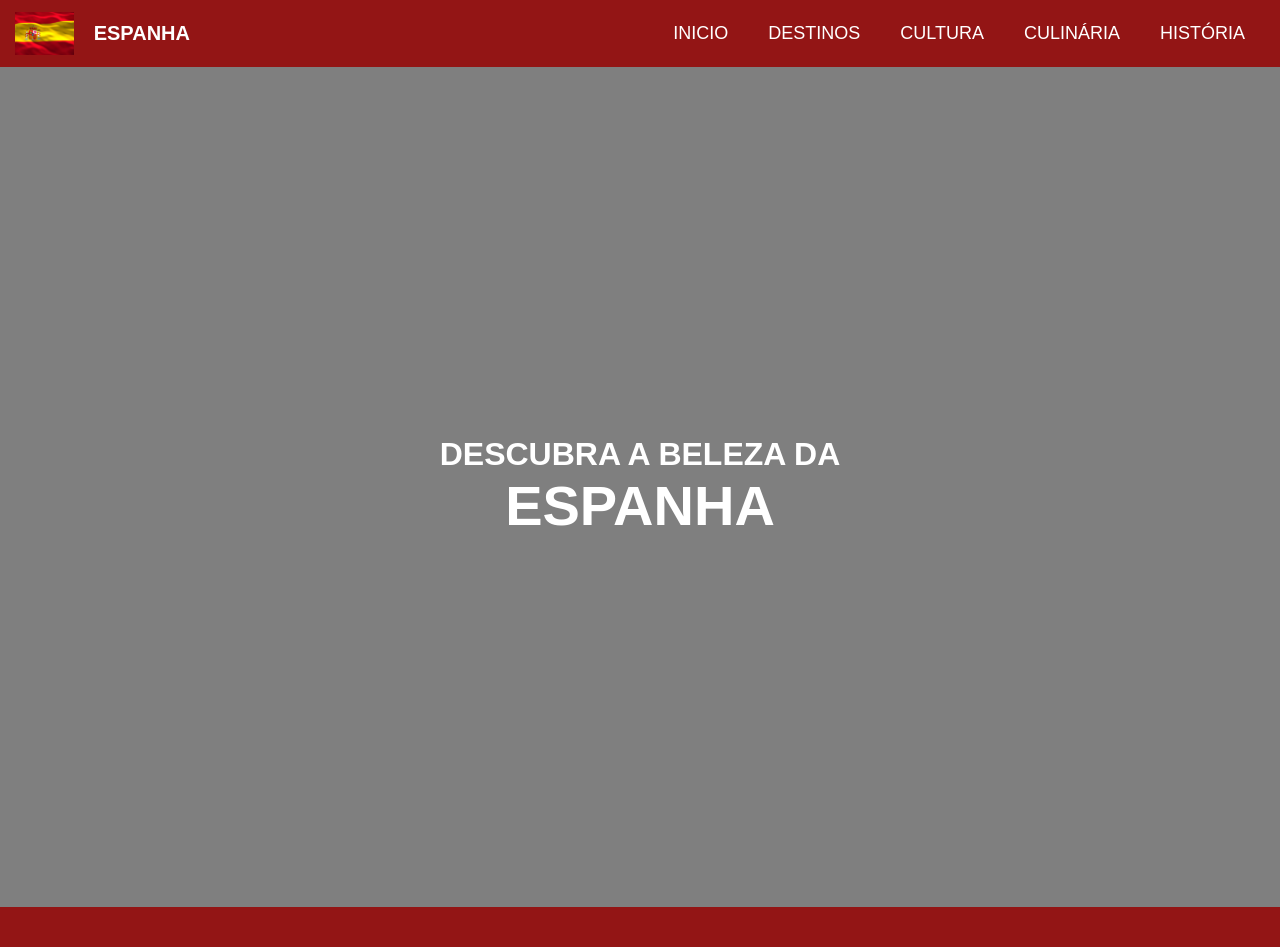
<file: index.html>
<!DOCTYPE html>
<html lang="pt-br">
<head>
    <meta charset="UTF-8">
    <meta name="viewport" content="width=device-width, initial-scale=1.0">
    <title>Espanha</title>
    <link rel="stylesheet" href="estilo.css" type="text/css">
</head>
<body>
    <header>
        <div class="container"> 
            <img src="img/espanha.jpg" alt="bandeira Espanha"> 
            <h1>ESPANHA</h1>  
            
            <ul>
                <li><a href="index.html">INICIO</a></li>
                <li><a href="destinos.html">DESTINOS</a></li>
                <li><a href="cultura.html">CULTURA</a></li>
                <li><a href="culinaria.html">CULINÁRIA</a></li>
                <li><a href="historia.html">HISTÓRIA</a></li>
            </ul>
        </div>
    </header>

    <main>
        <section class="hero">
            <div class="hero-content">
                <h3>DESCUBRA A BELEZA DA</h3>
                <h1>ESPANHA</h1>
            </div>
        </section>
    </main>

    <footer></footer>
</body>
</html>
</file>
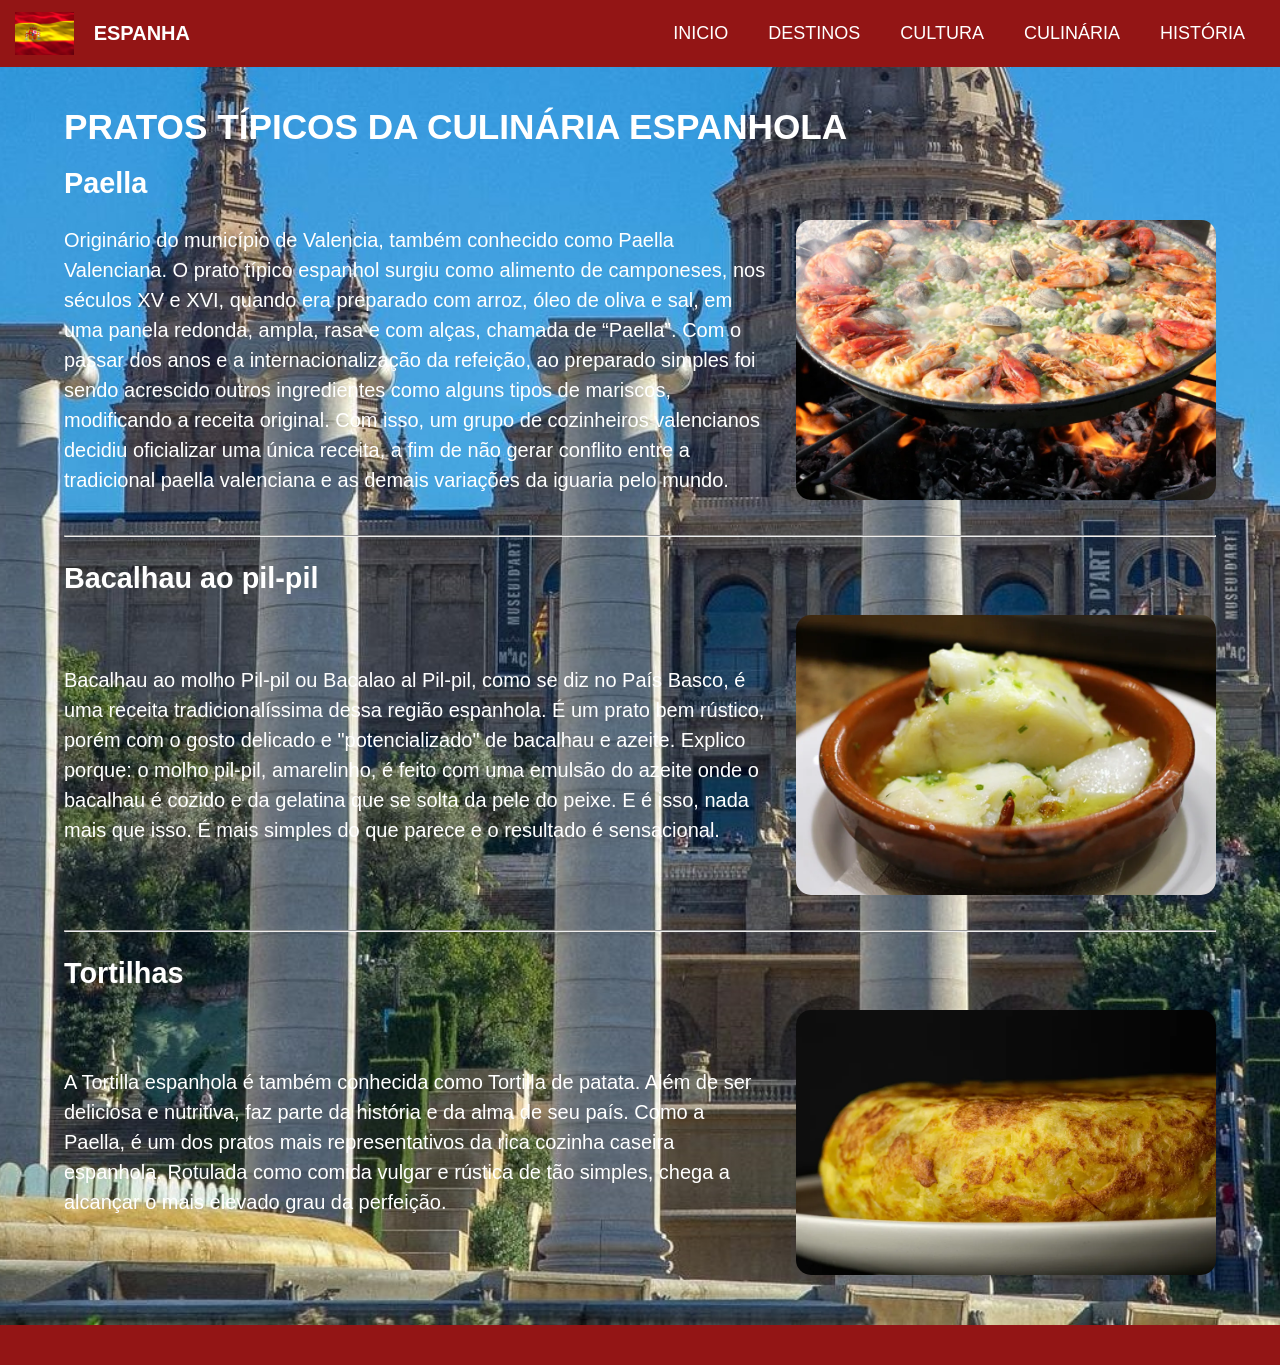
<file: culinaria.html>
<!DOCTYPE html>
<html lang="pt-br">
<head>
    <meta charset="UTF-8">
    <meta name="viewport" content="width=device-width, initial-scale=1.0">
    <link rel="stylesheet" href="estilo.css" type="text/css">
    <title>Espanha</title>
</head>
<body>
    <header>
        <div class="container"> 
            <img src="img/espanha.jpg" alt="bandeira Espanha"> 
            <h1>ESPANHA</h1>  

            <ul>
                <li><a href="index.html">INICIO</a></li>
                <li><a href="destinos.html">DESTINOS</a></li>
                <li><a href="cultura.html">CULTURA</a></li>
                <li><a href="culinaria.html">CULINÁRIA</a></li>
                <li><a href="historia.html">HISTÓRIA</a></li>
            </ul>
        </div>
    </header>

    <main id="culinaria">
        <h1>PRATOS TÍPICOS DA CULINÁRIA ESPANHOLA</h1>

        <h2>Paella</h2>
        <div class="culinaria1">
            <div id="um">
                <p>Originário do município de Valencia, também conhecido como Paella Valenciana. O prato típico espanhol surgiu como alimento de camponeses, nos séculos XV e XVI, quando era preparado com arroz, óleo de oliva e sal, em uma panela redonda, ampla, rasa e com alças, chamada de “Paella”. Com o passar dos anos e a internacionalização da refeição, ao preparado simples foi sendo acrescido outros ingredientes como alguns tipos de mariscos, modificando a receita original. Com isso, um grupo de cozinheiros valencianos decidiu oficializar uma única receita, a fim de não gerar conflito entre a tradicional paella valenciana e as demais variações da iguaria pelo mundo.</p>
            </div> 

            <div id="dois">
                <img src="img/paella.webp" alt="prato paella">
            </div>
        </div>

        <hr>

        <h2>Bacalhau ao pil-pil</h2>
        <div class="culinaria2">
            <div id="tres">
                <p>Bacalhau ao molho Pil-pil ou Bacalao al Pil-pil, como se diz no País Basco, é uma receita tradicionalíssima dessa região espanhola. É um prato bem rústico, porém com o gosto delicado e "potencializado" de bacalhau e azeite. Explico porque: o molho pil-pil, amarelinho, é feito com uma emulsão do azeite onde o bacalhau é cozido e da gelatina que se solta da pele do peixe. E é isso, nada mais que isso. É mais simples do que parece e o resultado é sensacional.</p>
            </div>
                
            <div id="quatro">
                <img src="img/bacalhau-ao-pil-pil-bacalao.webp" alt="bacalhau ao pil-pil">
            </div>
        </div>

        <hr>

        <h2>Tortilhas</h2>
        <div class="culinaria3">
            <div id="cinco">
                <p>A Tortilla espanhola é também conhecida como Tortilla de patata. Além de ser deliciosa e nutritiva, faz parte da história e da alma de seu país. Como a Paella, é um dos pratos mais representativos da rica cozinha caseira espanhola. Rotulada como comida vulgar e rústica de tão simples, chega a alcançar o mais elevado grau da perfeição.</p>
            </div>

            <div id="seis">
                <img src="img/tortilla-espanhola-ovo-batata.webp" alt="tortilla espanhola">
            </div>
        </div>
    </main>

    <footer></footer>
</body>
</html>
</file>
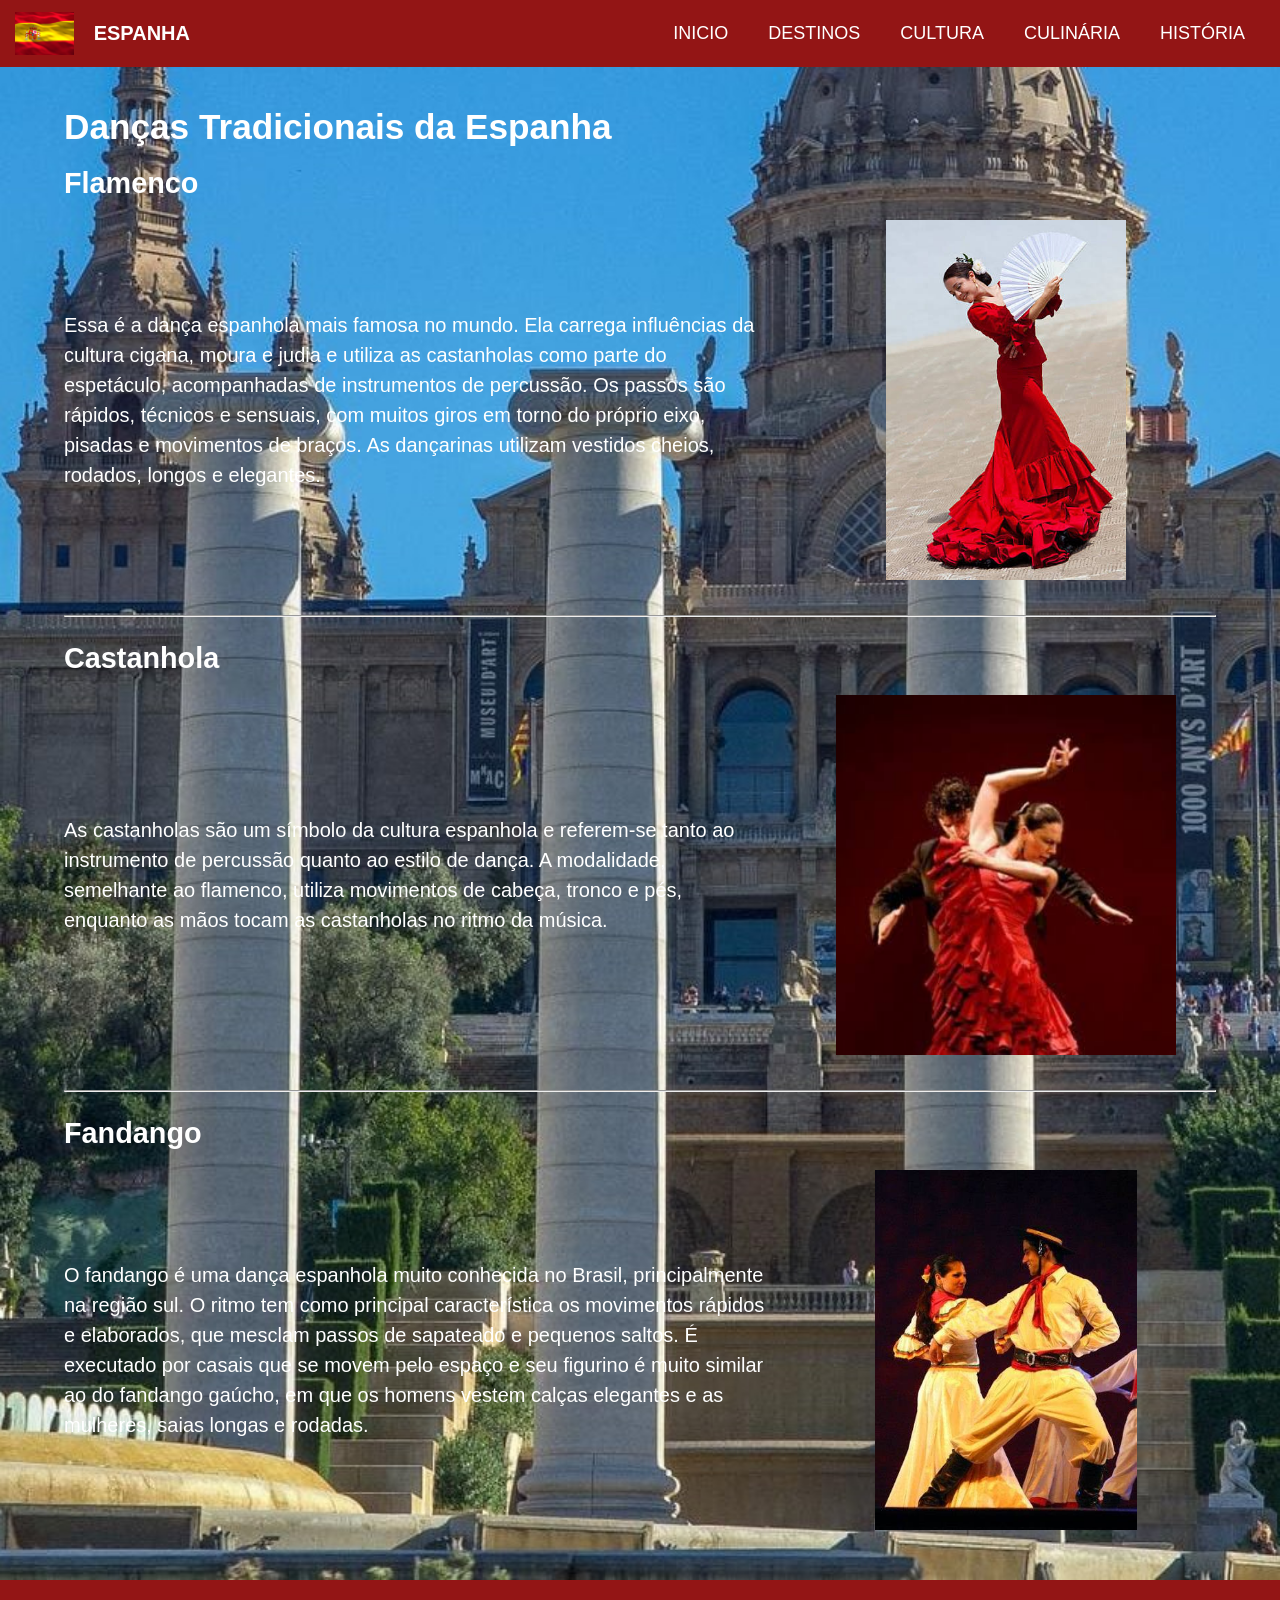
<file: cultura.html>
<!DOCTYPE html>
<html lang="pt-br">
<head>
    <meta charset="UTF-8">
    <meta name="viewport" content="width=device-width, initial-scale=1.0">
    <title>Espanha</title>
    <link rel="stylesheet" href="estilo.css" type="text/css">
</head>
<body>
    <header>
        <div class="container"> 
            <img src="img/espanha.jpg" alt="bandeira Espanha"> 
            <h1>ESPANHA</h1>  
            
            <ul>
                <li><a href="index.html">INICIO</a></li>
                <li><a href="destinos.html">DESTINOS</a></li>
                <li><a href="cultura.html">CULTURA</a></li>
                <li><a href="culinaria.html">CULINÁRIA</a></li>
                <li><a href="historia.html">HISTÓRIA</a></li>
            </ul>
        </div>
    </header>

    <main class="cultura">
        <h1>Danças Tradicionais da Espanha</h1>

        <h2><strong>Flamenco</strong></h2>
        <div class="cultura1">
            <div class="um">
                <p>Essa é a dança espanhola mais famosa no mundo. Ela carrega influências da cultura cigana, moura e judia e utiliza as castanholas como parte do espetáculo, acompanhadas de instrumentos de percussão. Os passos são rápidos, técnicos e sensuais, com muitos giros em torno do próprio eixo, pisadas e movimentos de braços. As dançarinas utilizam vestidos cheios, rodados, longos e elegantes.</p>
            </div> 

            <div class="dois">
                <img src="img/flaminco.jpg" alt="dança flamenco">
            </div>
        </div>

        <hr>

        <h2><strong>Castanhola</strong></h2>
        <div class="cultura2">
            <div class="tres">
                <p>As castanholas são um símbolo da cultura espanhola e referem-se tanto ao instrumento de percussão quanto ao estilo de dança. A modalidade, semelhante ao flamenco, utiliza movimentos de cabeça, tronco e pés, enquanto as mãos tocam as castanholas no ritmo da música.</p>
            </div>
                
            <div class="quatro">
                <img src="img/castanholas.jpg" alt="castanholas">
            </div>
        </div>

        <hr>

        <h2><strong>Fandango</strong></h2>
        <div class="cultura3">
            <div class="cinco">
                <p>O fandango é uma dança espanhola muito conhecida no Brasil, principalmente na região sul. O ritmo tem como principal característica os movimentos rápidos e elaborados, que mesclam passos de sapateado e pequenos saltos. É executado por casais que se movem pelo espaço e seu figurino é muito similar ao do fandango gaúcho, em que os homens vestem calças elegantes e as mulheres, saias longas e rodadas.</p>
            </div>

            <div class="seis">
                <img src="img/fandango.jpg" alt="fandango">
            </div>
        </div>
    </main>

    <footer></footer>
</body>
</html>
</file>
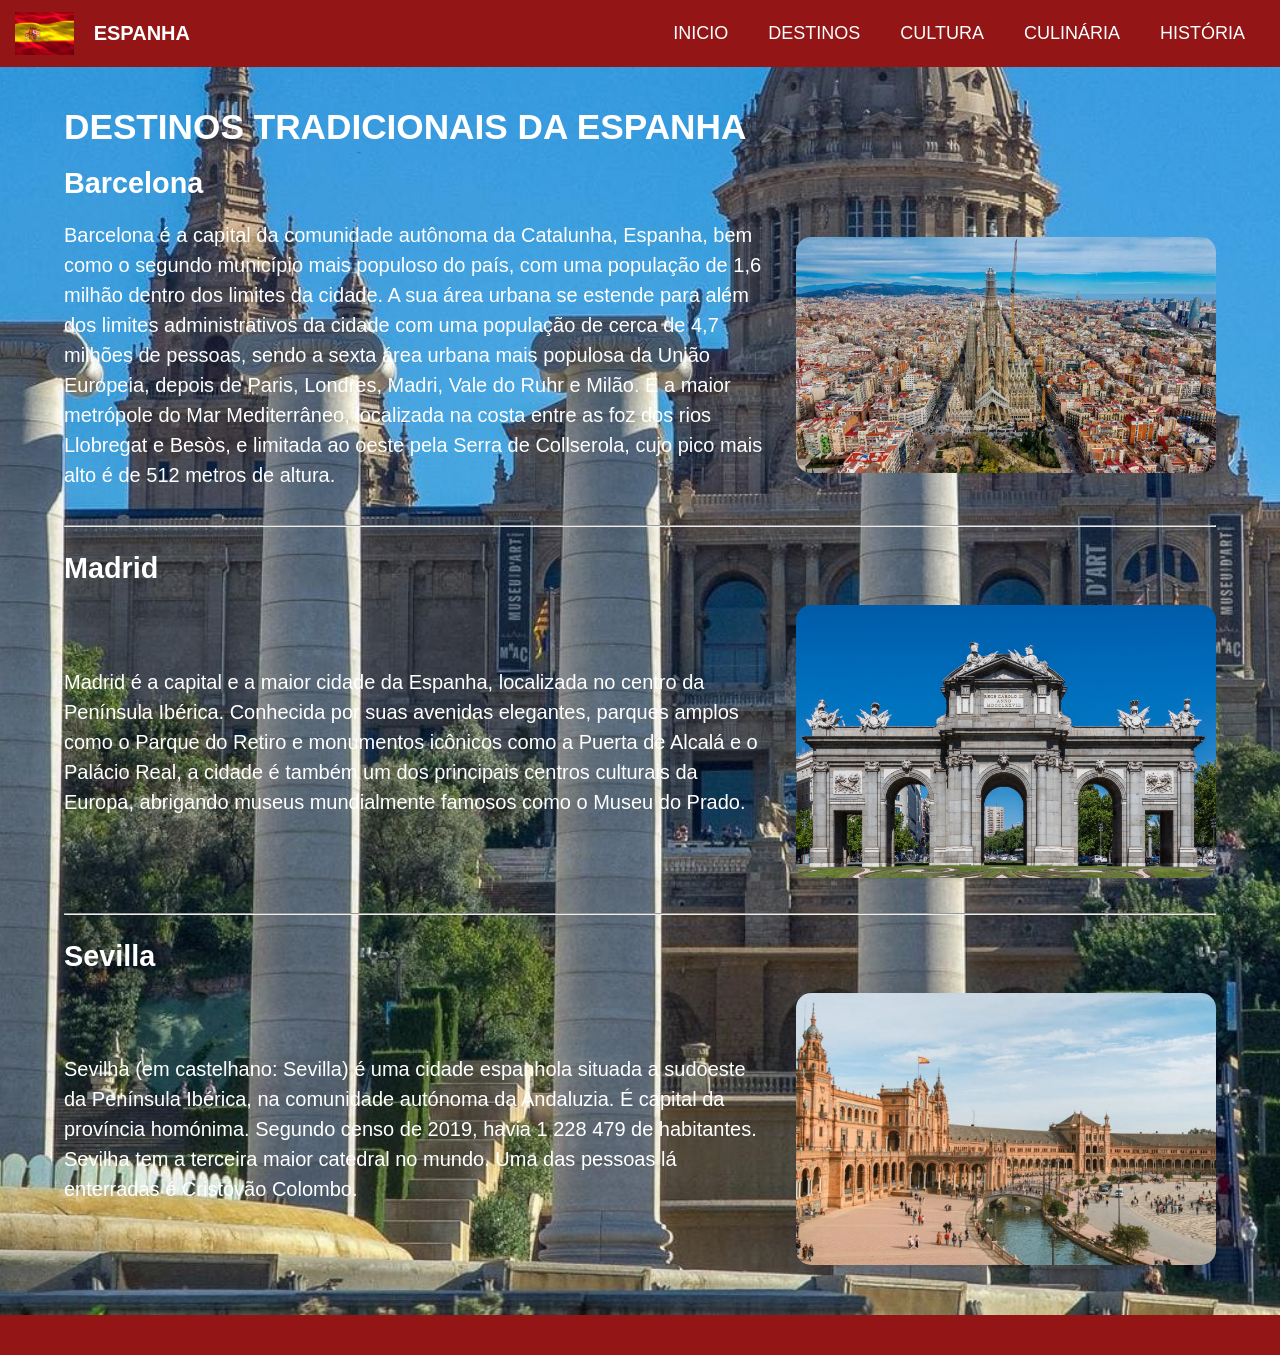
<file: destinos.html>
<!DOCTYPE html>
<html lang="pt-br">
<head>
    <meta charset="UTF-8">
    <meta name="viewport" content="width=device-width, initial-scale=1.0">
    <title>Espanha</title>
    <link rel="stylesheet" href="estilo.css" type="text/css">
</head>
<body>
    <header>
        <div class="container"> 
            <img src="img/espanha.jpg" alt="bandeira Espanha"> 
            <h1>ESPANHA</h1>  
            
            <ul>
                <li><a href="inicio.html">INICIO</a></li>
                <li><a href="destinos.html">DESTINOS</a></li>
                <li><a href="cultura.html">CULTURA</a></li>
                <li><a href="culinaria.html">CULINÁRIA</a></li>
                <li><a href="historia.html">HISTÓRIA</a></li>
            </ul>
        </div>
    </header>

    <main class="destinos">
        <h1>DESTINOS TRADICIONAIS DA ESPANHA</h1>

        <h2>Barcelona</h2>
        <div class="destinos1">
            <div class="um">
                <p>Barcelona é a capital da comunidade autônoma da Catalunha, Espanha, bem como o segundo município mais populoso do país, com uma população de 1,6 milhão dentro dos limites da cidade. A sua área urbana se estende para além dos limites administrativos da cidade com uma população de cerca de 4,7 milhões de pessoas, sendo a sexta área urbana mais populosa da União Europeia, depois de Paris, Londres, Madri, Vale do Ruhr e Milão. É a maior metrópole do Mar Mediterrâneo, localizada na costa entre as foz dos rios Llobregat e Besòs, e limitada ao oeste pela Serra de Collserola, cujo pico mais alto é de 512 metros de altura.</p>
            </div> 

            <div class="dois">
                <img src="img/barcelona igreja.webp" alt="barcelona">
            </div>
        </div>

        <hr>

        <h2>Madrid</h2>
        <div class="destinos2">
            <div id="tres">
                <p>Madrid é a capital e a maior cidade da Espanha, localizada no centro da Península Ibérica. Conhecida por suas avenidas elegantes, parques amplos como o Parque do Retiro e monumentos icônicos como a Puerta de Alcalá e o Palácio Real, a cidade é também um dos principais centros culturais da Europa, abrigando museus mundialmente famosos como o Museu do Prado.</p>
            </div>
                
            <div class="quatro">
                <img src="img/Puerta_de_Alcalá,_Madrid.jpg" alt="madrid">
            </div>
        </div>

        <hr>

        <h2>Sevilla</h2>
        <div class="destinos3">
            <div id="cinco">
                <p>Sevilha (em castelhano: Sevilla) é uma cidade espanhola situada a sudoeste da Península Ibérica, na comunidade autónoma da Andaluzia. É capital da província homónima. Segundo censo de 2019, havia 1 228 479 de habitantes. Sevilha tem a terceira maior catedral no mundo. Uma das pessoas lá enterradas é Cristóvão Colombo.</p>
            </div>

            <div id="seis">
                <img src="img/sevilla.webp" alt="sevilla">
            </div>
        </div>
    </main>

    <footer></footer>
</body>
</html>
</file>
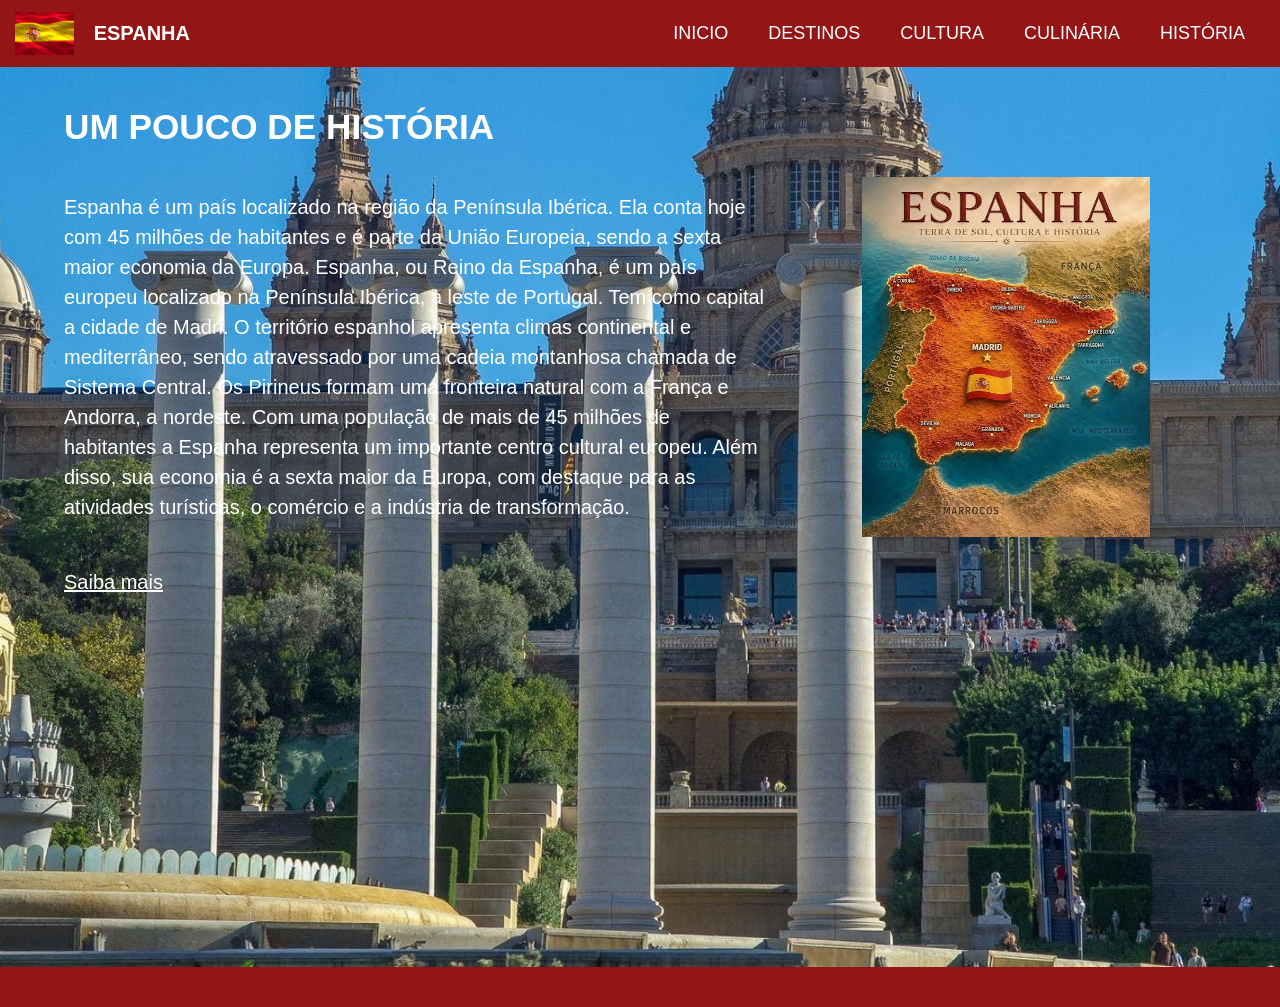
<file: historia.html>
<!DOCTYPE html>
<html lang="pt-br">
<head>
    <meta charset="UTF-8">
    <meta name="viewport" content="width=device-width, initial-scale=1.0">
    <title>Espanha</title>
    <link rel="stylesheet" href="estilo.css" type="text/css">
</head>
<body>
    <header>
        <div class="container"> 
            <img src="img/espanha.jpg" alt="bandeira Espanha"> 
            <h1>ESPANHA</h1>  
            
            <ul>
                <li><a href="index.html">INICIO</a></li>
                <li><a href="destinos.html">DESTINOS</a></li>
                <li><a href="cultura.html">CULTURA</a></li>
                <li><a href="culinaria.html">CULINÁRIA</a></li>
                <li><a href="historia.html">HISTÓRIA</a></li>
            </ul>
        </div>
    </header>

    <main class="historia">
        <h1>UM POUCO DE HISTÓRIA</h1>

        <div class="historia1">
            <div class="um">
                <p>Espanha é um país localizado na região da Península Ibérica. Ela conta hoje com 45 milhões de habitantes e é parte da União Europeia, sendo a sexta maior economia da Europa. Espanha, ou Reino da Espanha, é um país europeu localizado na Península Ibérica, a leste de Portugal. Tem como capital a cidade de Madri. O território espanhol apresenta climas continental e mediterrâneo, sendo atravessado por uma cadeia montanhosa chamada de Sistema Central. Os Pirineus formam uma fronteira natural com a França e Andorra, a nordeste. Com uma população de mais de 45 milhões de habitantes a Espanha representa um importante centro cultural europeu. Além disso, sua economia é a sexta maior da Europa, com destaque para as atividades turísticas, o comércio e a indústria de transformação.</p>
            </div> 

            <div class="dois">
                <img src="img/HISTORIA ESPANHA.jpg" alt="historia">
            </div>
        </div>

        <p class="link"><a href="https://pt.wikipedia.org/wiki/Espanha">Saiba mais</a></p>
    </main>

    <footer></footer>
</body>
</html>
</file>
<file: estilo.css>
/* cabeçalho pasta (long.html)*/

* {
    padding: 0px;
    margin: 0px;
    color: white;
    font-family: Arial, Helvetica, sans-serif;
    box-sizing: border-box;
}

img {
    max-width: 100%;
    height: auto;
}

.container {
    width: 100%;
    min-height: 60px;
    height: auto;
    background-color: rgb(147, 21, 21);
    display: flex;
    flex-wrap: wrap;
    align-items: center;
    padding: 8px 15px;
    gap: 10px;
}

.container img {
    width: auto;
    max-width: 110px;
    height: 44px;
    object-fit: contain;
    padding: 0;
    margin-right: 10px;
    display: block;
}

.container h1 {
    margin-right: auto;
    font-size: 20px;
    font-family: Arial, Helvetica, sans-serif;
}

.container ul {
    display: flex;
    flex-wrap: wrap;
    list-style-type: none;
    justify-content: center;
}

.container p {
    font-size: 20px;
    margin: 0px 10px;
}

.container li {
    display: inline;
    font-size: 18px;
    list-style-type: none;
}

.container li a {
    text-decoration: none;
    padding: 15px 20px;
    display: inline-block;
    transition: background .3s;
}

.container li a:hover {
    color: black;
    background-color: rgba(248, 205, 12, 0.852);
}

.hero {
    /* Utilizando uma imagem de alta qualidade da Sagrada Família via Unsplash */
    background: linear-gradient(rgba(0,0,0,0.5), rgba(0,0,0,0.5)), url('https://images.unsplash.com/photo-1583422409516-2895a77efded?auto=format&fit=crop&w=1920&q=80') no-repeat center center/cover;
    min-height: calc(100vh - 60px);
    display: flex;
    justify-content: center;
    align-items: center;
    text-align: center;
    color: #fff;
    padding: 20px;
}

.hero-content h1 {
    font-size: clamp(2.2rem, 6vw, 3.5rem);
    color: #fff;
}

.hero-content h3 {
    font-size: clamp(1.2rem, 3vw, 2rem);
    text-align: left;
}
/*fim main*/

/* Rodapé */
footer {
    text-align: center;
    padding: 20px;
    background-color: rgb(147, 21, 21);
    color: #fff;
    font-size: 0.9rem;
    min-height: 40px;
    width: 100%;
}

/* =========================================================
   ESTILO UNIFICADO E RESPONSIVO PARA AS PÁGINAS INTERNAS
   (Destinos, Culinária, História e Cultura)
   ========================================================= */

.destinos,
#culinaria,
.historia,
.cultura {
    background-image: url("img/barcelona\ \(1\).jpg");
    background-size: cover;
    background-position: center;
    background-repeat: no-repeat;
    width: 100%;
    min-height: 100vh;
    display: block;
    padding: 20px 5%;
}

.destinos h1,
#culinaria h1,
.historia h1,
.cultura h1 {
    margin: 20px 0;
    border-radius: 15px;
    text-align: left;
    font-size: clamp(1.6rem, 4vw, 2.2rem);
}

.destinos h2,
#culinaria h2,
.cultura h2 {
    text-align: left;
    margin: 20px 0 10px 0;
    font-size: clamp(1.3rem, 3vw, 1.8rem);
}

.destinos p,
#culinaria p,
.historia p,
.cultura p {
    text-align: left;
    margin: 10px 0;
    font-size: clamp(16px, 2vw, 20px);
    line-height: 1.5;
}

.destinos hr,
#culinaria hr,
.historia hr,
.cultura hr {
    width: 100%;
    margin: 25px 0;
}

/* Containers de conteúdo (Texto + Imagem lado a lado no PC) */
.destinos1, .destinos2, .destinos3,
.culinaria1, .culinaria2, .culinaria3,
.historia1,
.cultura1, .cultura2, .cultura3 {
    width: 100%;
    height: auto;
    display: flex;
    align-items: center;
    justify-content: space-between;
    gap: 30px;
    margin-bottom: 20px;
    border-radius: 15px;
}

/* Coluna de texto ocupa o espaço restante */
.destinos1 > p:first-of-type, .destinos2 > p:first-of-type, .destinos3 > p:first-of-type,
.culinaria1 > p:first-of-type, .culinaria2 > p:first-of-type, .culinaria3 > p:first-of-type,
.historia1 > p:first-of-type,
.cultura1 > p:first-of-type, .cultura2 > p:first-of-type, .cultura3 > p:first-of-type {
    flex: 1;
}

/* Containers das imagens */
.destinos .dois, .destinos .quatro, .destinos3 .seis,
#dois, #quatro, #seis,
.historia1 .dois,
.cultura1 .dois, .cultura2 .quatro, .cultura3 .seis {
    width: 38%;
    max-width: 420px;
    min-width: 240px;
    height: auto;
    border-radius: 15px;
    margin: 10px 0;
    text-align: center;
    flex-shrink: 0;
}

/* Imagens internas: sem corte e com proporção preservada */
.destinos .dois img, .destinos2 .quatro img, .destinos3 .seis img,
#dois img, #quatro img, #seis img,
.cultura1 .dois img, .cultura2 img, .cultura3 .seis img,
.historia1 .dois img {
    width: 100%;
    height: auto;
    max-height: 360px;
    object-fit: contain;
    border-radius: 15px;
    display: block;
    margin: 0 auto;
}

.historia .link {
    margin-top: 20px;
}

/* =========================================================
   MEDIA QUERIES (Tablets e Celulares)
   ========================================================= */

@media (max-width: 900px) {
    .container {
        flex-direction: column;
        text-align: center;
        padding: 10px;
    }

    .container img {
        margin-right: 0;
        height: 40px;
    }

    .container h1 {
        margin: 5px 0;
    }

    .container ul {
        width: 100%;
        justify-content: center;
    }

    .container li a {
        padding: 10px 12px;
        font-size: 16px;
    }

    .destinos1, .destinos2, .destinos3,
    .culinaria1, .culinaria2, .culinaria3,
    .historia1,
    .cultura1, .cultura2, .cultura3 {
        flex-direction: column;
        align-items: center;
        gap: 15px;
    }

    .destinos .dois, .destinos .quatro, .destinos3 .seis,
    #dois, #quatro, #seis,
    .historia1 .dois,
    .cultura1 .dois, .cultura2 .quatro, .cultura3 .seis {
        width: 100%;
        max-width: 100%;
        min-width: unset;
    }

    .destinos .dois img, .destinos2 .quatro img, .destinos3 .seis img,
    #dois img, #quatro img, #seis img,
    .cultura1 .dois img, .cultura2 img, .cultura3 .seis img,
    .historia1 .dois img {
        width: 100%;
        height: auto;
        max-height: none;
        object-fit: contain;
    }
}

@media (max-width: 480px) {
    .container li a {
        padding: 8px 8px;
        font-size: 14px;
    }

    .hero-content h3 {
        text-align: center;
    }
}
</file>
